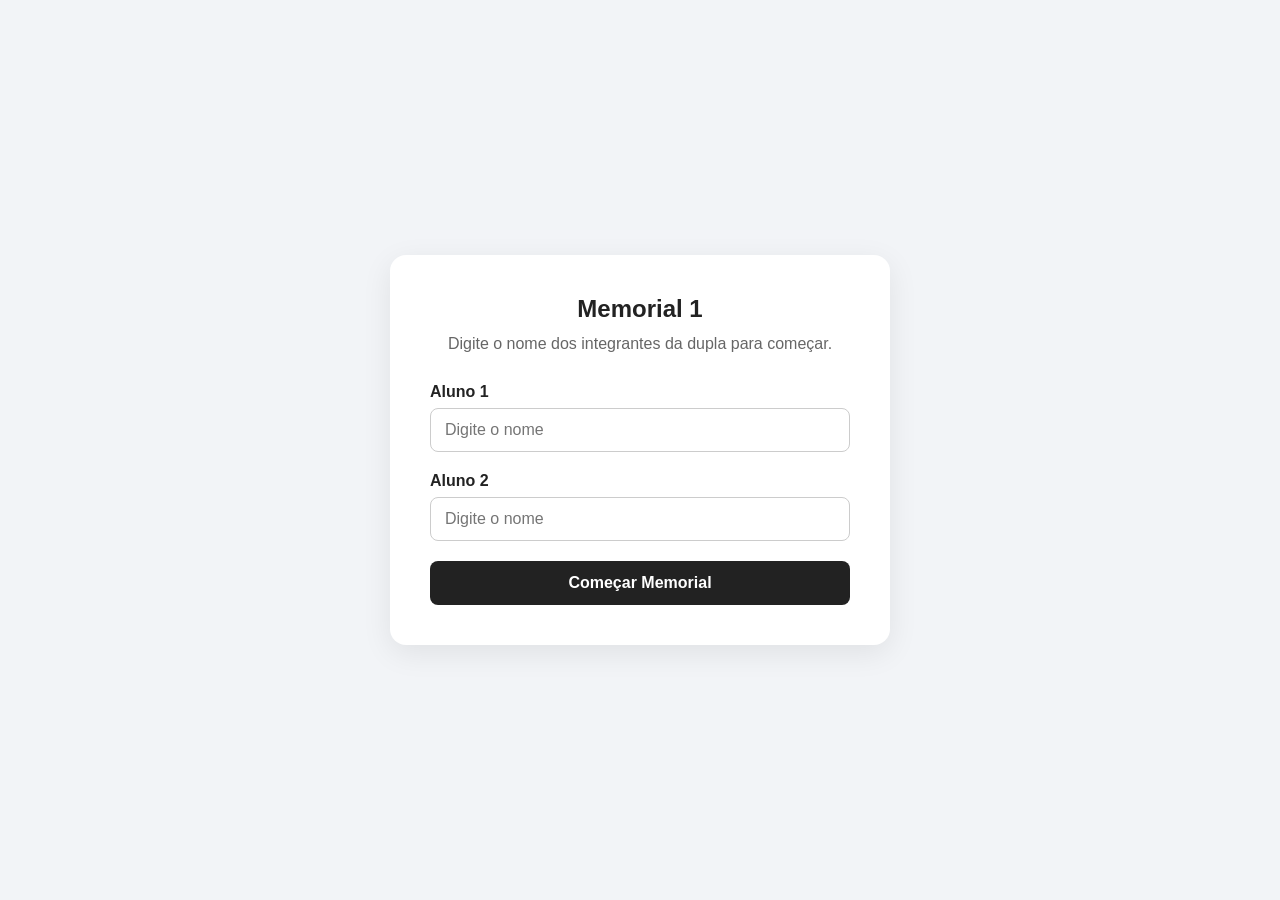
<file: index.html>
<!DOCTYPE html>
<html lang="pt-BR">

<head>
    <meta charset="UTF-8">
    <meta name="viewport" content="width=device-width, initial-scale=1.0">

    <title>Memoriais</title>

    <link rel="stylesheet" href="style.css">
</head>

<body>

    <main class="pagina-inicial">

        <section class="card">

            <h1>Memorial 1</h1>

            <p class="descricao">
                Digite o nome dos integrantes da dupla para começar.
            </p>

            <form id="form-dupla">

                <div class="campo">
                    <label for="aluno1">Aluno 1</label>
                    <input type="text" id="aluno1" name="aluno1" placeholder="Digite o nome" required>
                </div>

                <div class="campo">
                    <label for="aluno2">Aluno 2</label>
                    <input type="text" id="aluno2" name="aluno2" placeholder="Digite o nome" required>
                </div>

                <button type="submit">
                    Começar Memorial
                </button>

            </form>

        </section>

    </main>

    <script src="script.js"></script>

</body>

</html>
</file>
<file: style.css>
* {
    box-sizing: border-box;
    margin: 0;
    padding: 0;
}

body {
    font-family: Arial, sans-serif;
    background: #f2f4f7;
    color: #222;
}

.pagina-inicial {
    min-height: 100vh;

    display: flex;
    align-items: center;
    justify-content: center;

    padding: 20px;
}

.card {
    width: 100%;
    max-width: 500px;

    background: white;

    padding: 40px;

    border-radius: 16px;

    box-shadow: 0 8px 30px rgba(0, 0, 0, 0.08);
}

h1 {
    text-align: center;
    margin-bottom: 12px;
}

.descricao {
    text-align: center;
    color: #666;
    margin-bottom: 30px;
}

.campo {
    margin-bottom: 20px;
}

.campo label {
    display: block;
    margin-bottom: 7px;
    font-weight: bold;
}

.campo input {
    width: 100%;

    padding: 12px 14px;

    border: 1px solid #ccc;
    border-radius: 8px;

    font-size: 16px;
}

.campo input:focus {
    outline: none;
    border-color: #555;
}

button {
    width: 100%;

    padding: 13px;

    border: none;
    border-radius: 8px;

    background: #222;
    color: white;

    font-size: 16px;
    font-weight: bold;

    cursor: pointer;
}

button:hover {
    opacity: 0.9;
}

.pagina-memorial {
    min-height: 100vh;
    background: #f2f4f7;
}


/* Cabeçalho */

.cabecalho-memorial {
    background: white;

    padding: 20px 40px;

    border-bottom: 1px solid #ddd;

    display: flex;
    justify-content: space-between;
    align-items: center;
}

.cabecalho-memorial h1 {
    text-align: left;
    margin-bottom: 5px;
}

.cabecalho-memorial p {
    color: #666;
}


/* Área onde fica o documento */

.area-documento {
    display: flex;
    justify-content: center;

    padding: 40px 20px;
}


/* Folha */

.documento {
    width: 100%;
    max-width: 900px;

    background: white;

    min-height: 700px;

    box-shadow: 0 5px 25px rgba(0, 0, 0, 0.08);
}


/* Editor */

#editor {
    min-height: 650px;

    font-size: 16px;

    line-height: 1.6;
}


/* Barra de ferramentas do Quill */

.ql-toolbar {
    border: none !important;
    border-bottom: 1px solid #ddd !important;

    background: #fafafa;
}


/* Área de texto do Quill */

.ql-container {
    border: none !important;

    font-family: Arial, sans-serif;

    font-size: 16px;
}


/* Botão de finalizar */

.acoes {
    display: flex;
    justify-content: center;

    padding: 0 20px 40px;
}

.acoes button {
    width: auto;

    min-width: 220px;
}
</file>
